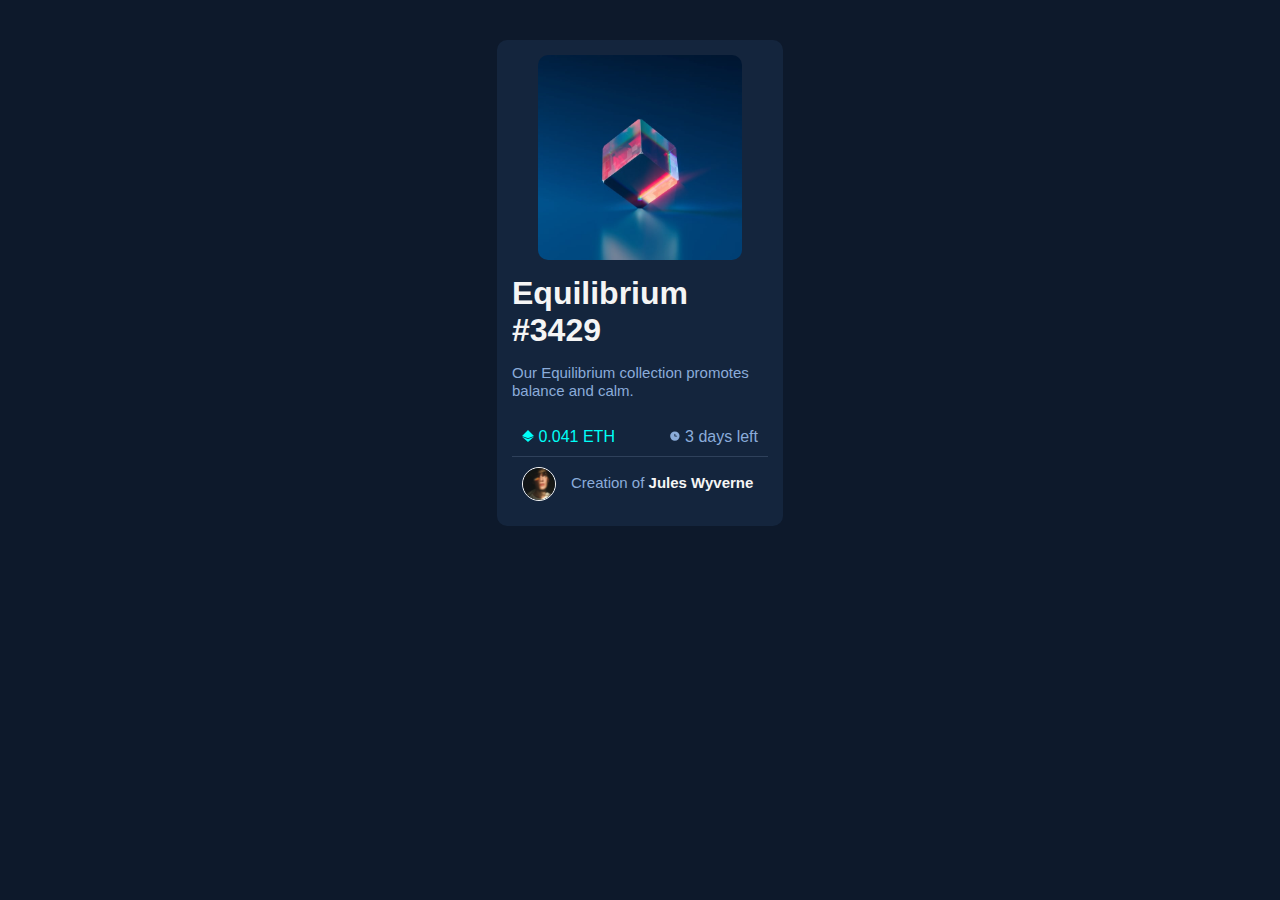
<file: NFT-VIEW/index.html>
<!DOCTYPE html>
<html lang="pt-br">
<head>
  <meta charset="UTF-8">
  <meta name="viewport" content="width=device-width, initial-scale=1.0"> 


  <link rel="stylesheet" media="(max-width: 780px)" href="phones.css">
  <link rel="stylesheet" media="(min-width: 781px)" href="desktops.css">
  
  <title>NFT card</title>
  
</head>
<body>
  <main>
    <section class="card">
      <div class="imagen">
        <img src="images/image-equilibrium.jpg" alt="Imagem de um Eterium - representativa" width="80%" height="80%" class="img">

      </div>
      <h1><a href="">Equilibrium #3429</a></h1>

      <span class="description">Our Equilibrium collection promotes balance and calm.</span>
      <br>
      <br>

      <div class="quantidade">
        <span class="eth-quantidade"><img src="images/icon-ethereum.svg" width="12px" height="12px"> 0.041 ETH</span>

        <span class="days"><img src="images/icon-clock.svg" width="12px" height="12px"> 3 days left</span>
      </div> 

      <span class="user">
        <img src="images/image-avatar.png" alt="usuário" width="32px" height="32px" class="user-profile-img"> <span class="creation">Creation of <b><a href="" >Jules Wyverne</a></b></span>
        
      </span> 
    </section>

  </main>  
</body>
</html>
</file>
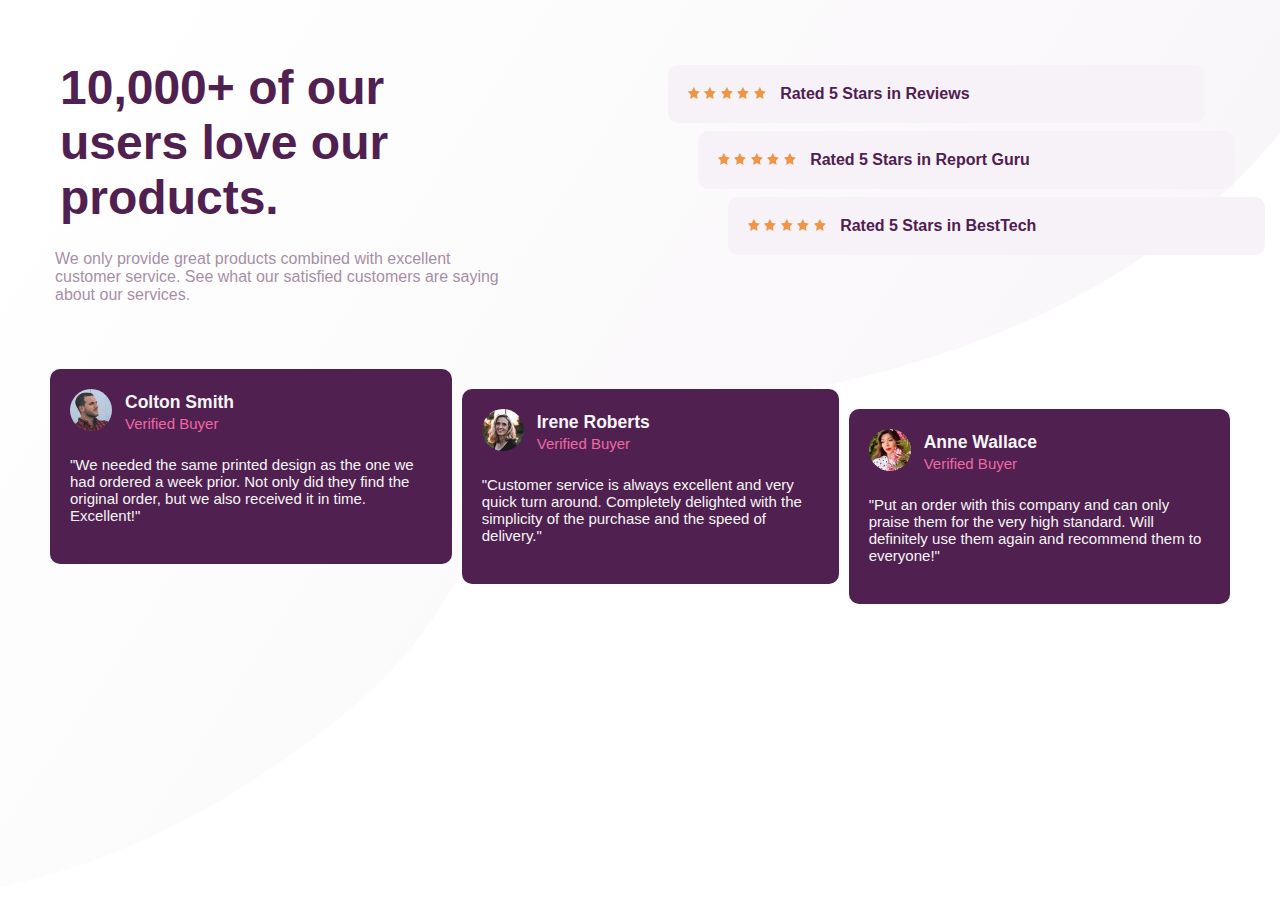
<file: social/index.html>
<!DOCTYPE html>
<html lang="pt">
  <head>
    <meta charset="UTF-8" />
    <meta name="viewport" content="width=device-width, initial-scale=1.0" />
    <!-- displays site properly based on user's device -->

    <title>Frontend Mentor | Social proof section</title>
    <link rel="stylesheet" media="(max-width: 900px)" href="estilo1.css">
    <link rel="stylesheet" media="(min-width: 901px)" href="estilo2.css">

  </head>
  <body>
    <section class="all">
      <div class="text-main">
        <h1 class="title">10,000+ of our<br>users love our<br> products.</h1>

        <p class="description">We only provide great products combined with excellent customer service.
        See what our satisfied customers are saying about our services.</p>
      </div>  

      <section class="five-stars-div">
        <p class="five-stars right">
          <span class="five-stars2">
            <img src="images/icon-star.svg" alt="Cinco estrelas" width="12px" height="12px" class="stars">
            <img src="images/icon-star.svg" alt="Cinco estrelas" width="12px" height="12px" class="stars">
            <img src="images/icon-star.svg" alt="Cinco estrelas" width="12px" height="12px" class="stars">
            <img src="images/icon-star.svg" alt="Cinco estrelas" width="12px" height="12px" class="stars">
            <img src="images/icon-star.svg" alt="Cinco estrelas" width="12px" height="12px" class="stars">
          </span>  <br>
        Rated 5 Stars in Reviews
        </p>
        <p class="five-stars right2">
          <span class="five-stars2">
            <img src="images/icon-star.svg" alt="Cinco estrelas" width="12px" height="12px" class="stars">
            <img src="images/icon-star.svg" alt="Cinco estrelas" width="12px" height="12px" class="stars">
            <img src="images/icon-star.svg" alt="Cinco estrelas" width="12px" height="12px" class="stars">
            <img src="images/icon-star.svg" alt="Cinco estrelas" width="12px" height="12px" class="stars">
            <img src="images/icon-star.svg" alt="Cinco estrelas" width="12px" height="12px" class="stars">
          </span>  <br>
        Rated 5 Stars in Report Guru
        </p>
        <p class="five-stars right3">
          <span class="five-stars2">
            <img src="images/icon-star.svg" alt="Cinco estrelas" width="12px" height="12px" class="stars">
            <img src="images/icon-star.svg" alt="Cinco estrelas" width="12px" height="12px" class="stars">
            <img src="images/icon-star.svg" alt="Cinco estrelas" width="12px" height="12px" class="stars">
            <img src="images/icon-star.svg" alt="Cinco estrelas" width="12px" height="12px" class="stars">
            <img src="images/icon-star.svg" alt="Cinco estrelas" width="12px" height="12px" class="stars">
          </span>  <br>
        Rated 5 Stars in BestTech
        </p>
      </section>
    </section>    
    <section class="comments">
      <div class="peoples y"> 
      <img src="images/image-colton.jpg" alt="Foto de perfil dos usuários" width="42px" height="42px" class="profile-photo"> 
        <h3 class="names">Colton Smith 
        <br> 
            <span class="verified">Verified Buyer</span>
          </h3>  
        <p class="peoples-comments">"We needed the same printed design as the one we had ordered a week prior.
        Not only did they find the original order, but we also received it in time.
        Excellent!"</p></div>
        
        <div class="peoples y2">
          <img src="images/image-irene.jpg" alt="Foto de perfil dos usuários" width="42px" height="42px" class="profile-photo"> 
          <h3 class="names">Irene Roberts<br> 
            <span class="verified">Verified Buyer</span>
          </h3>  
        <p class="peoples-comments">"Customer service is always excellent and very quick turn around. Completely
        delighted with the simplicity of the purchase and the speed of delivery."</p></div>
        
        <div class="peoples y3">
          <img src="images/image-anne.jpg" alt="Foto de perfil dos usuários" width="42px" height="42px" class="profile-photo"> 
          <h3 class="names">Anne Wallace<br> 
            <span class="verified">Verified Buyer</span>
          </h3>
        <p class="peoples-comments">
        "Put an order with this company and can only praise them for the very high
        standard. Will definitely use them again and recommend them to everyone!"</p></div>
    </section>  
  </body>
</html>
</file>
<file: NFT-VIEW/phones.css>
/*GLBOAL*/
*{
	padding: 0;
	margin: 0;
	color: whitesmoke;
}

/*IMPORTS*/
@import url('https://fonts.googleapis.com/css2?family=Outfit:wght@300;400;600&display=swap');
/*CONTEÚDO*/

body{
	background: hsl(217, 54%, 11%);
    font-family: 'Outfit', sans-serif;;
}
main{
	display: flex;
    justify-content: center;
}


.card{
	padding: 15px;
	margin-bottom: 50px;
	margin-top: 50px;
	width: 70%;
	height: 80%;
	background: hsl(216, 50%, 16%);
	border-radius: 10px;
}
.card a{

	text-decoration: none;
}
.card a:hover{
	color: hsl(178, 100%, 50%);
	transition: all 1.3s;

}

.card h1{
	margin-top: 15px;
	margin-bottom: 15px;
}
.imagen{
	display: flex;
	justify-content: center;
}

.img{
	border-radius: 10px;
}
.img:hover{
	filter: blur(5px) brightness(0.6);
	transition: all 0.3s;
	border: 1px solid rgba(255, 255, 255, 0.3);
}

.description{
	font-size: 15px;
	font-weight: 300;
	color: hsl(215, 51%, 70%);
}

.quantidade{
	display: flex;
	justify-content: space-between;
	margin-bottom: 5px;
	border-bottom: 1px solid hsl(215, 32%, 27%);
	padding: 10px;
}

.eth-quantidade{
	color: hsl(178, 100%, 50%);
}

.days{
	color: hsl(215, 51%, 70%);
}

.user{
	margin: 5px;
	display: flex;
}
.user-profile-img{
	border: 1px solid whitesmoke;
	border-radius: 100%;
	margin: 5px;
}
.creation{
	font-size: 15px;
	transform: translateY(12px);
	color: hsl(215, 51%, 70%);
	margin-left: 10px;
}
.creation b{
	color: whitesmoke;
}
.creation a{
	text-decoration: none;
}

.creation a:hover{
	color: hsl(178, 100%, 50%);
	transition: all 1.3s;
}
</file>
<file: NFT-VIEW/desktops.css>
/*GLBOAL*/
*{
	padding: 0;
	margin: 0;
	color: whitesmoke;
}

/*IMPORTS*/
@import url('https://fonts.googleapis.com/css2?family=Outfit:wght@300;400;600&display=swap');
/*CONTEÚDO*/

body{
	background: hsl(217, 54%, 11%);
    font-family: 'Outfit', sans-serif;
}
main{

	transform: translateY(40px);
	display: flex;
    justify-content: center;
}


.card{
	padding: 15px;
	width: 20%;
	height: 60%;
	background: hsl(216, 50%, 16%);
	border-radius: 10px;
}

.card h1{
	margin-top: 15px;
	margin-bottom: 15px;
}
.card a{

	text-decoration: none;
}
.card a:hover{
	color: hsl(178, 100%, 50%);
	transition: all 1.3s;

}
.imagen{
	display: flex;
	justify-content: center;
}

.img{
	border-radius: 10px;
	align-items: center;
}
.img:hover{
	filter: blur(5px) brightness(0.6);
	transition: all 0.3s;
	border: 1px solid rgba(255, 255, 255, 0.3);
}


.description{
	font-size: 15px;
	font-weight: 300;
	color: hsl(215, 51%, 70%);
}

.quantidade{
	display: flex;
	justify-content: space-between;
	margin-bottom: 5px;
	border-bottom: 1px solid hsl(215, 32%, 27%);
	padding: 10px;
}

.eth-quantidade{
	color: hsl(178, 100%, 50%);
}

.days{
	color: hsl(215, 51%, 70%);
}

.user{
	margin: 5px;
	display: flex;
}
.user-profile-img{
	border: 1px solid whitesmoke;
	border-radius: 100%;
	margin: 5px;
}
.creation{
	font-size: 15px;
	transform: translateY(12px);
	color: hsl(215, 51%, 70%);
	margin-left: 10px;
}
.creation b{
	color: whitesmoke;
}
.creation a{
	text-decoration: none;
}

.creation a:hover{
	color: hsl(178, 100%, 50%);
	transition: all 1.3s;
}
</file>
<file: social/estilo1.css>
*{
	
	margin: 0px;
	font-family: 'League Spartan', sans-serif;
}
@import url('https://fonts.googleapis.com/css2?family=League+Spartan:wght@400;500;700&display=swap');


body{
	background: url(images/bg-pattern-top-mobile.svg);
	background-attachment: fixed;
	background-position: top;
    background-size: cover;
	background-repeat: no-repeat;
	padding: 15px;
}


.title{
	text-align: center;
	font-size: 3rem;
	color: hsl(300, 43%, 22%);
	font-weight: 700;
	padding: 15px;
}
.description{
	opacity: 0.5;
	text-align: center;
	color: hsl(300, 43%, 22%);
	padding: 10px;
}

.five-stars-div{
	display: flex;
	flex-direction: column;
	padding: 15px;
}
.five-stars{
	text-align: center;
	color: hsl(300, 43%, 22%);
	background: hsl(300, 24%, 96%);
	margin: 5px;
	font-weight: 700;
	border-radius: 10px;
	margin-bottom: 3px;
	padding: 10px;
}
.stars{
	padding: 0px;
}

.peoples{
	background: hsl(300, 43%, 22%);
	padding: 20px;
	margin: 5px;
	border-radius: 10px;
	color: whitesmoke;
	font-size: 15px;
}
.profile-photo{
	border-radius: 100px;
}
.names{
	transform: translateX(55px) translateY(-42px);
}

.verified{
	color: hsl(333, 80%, 67%);
	font-size: 15px;
	font-weight: 400;

}

.peoples-comments{
	transform: translateY(-20px);
	font-weight: 500;
}
</file>
<file: social/estilo2.css>
*{
	
	margin: 0px;
	font-family: 'League Spartan', sans-serif;
}
@import url('https://fonts.googleapis.com/css2?family=League+Spartan:wght@400;500;700&display=swap');


body{
	background: url(images/bg-pattern-top-mobile.svg);
	background-attachment: fixed;
	background-position: top;
    background-size: cover;
	background-repeat: no-repeat;
	padding: 45px;
}

.all{
	display: flex;
	margin-bottom: 50px;
}

.text-main{
	width: 60%;
	display: flex;
	flex-direction: column;
	
}
.title{
	
	font-size: 3rem;
	color: hsl(300, 43%, 22%);
	font-weight: 700;
	padding: 15px;
}
.description{
	opacity: 0.5;
	
	color: hsl(300, 43%, 22%);
	padding: 10px;
	width: 70%;
}

.five-stars-div{
	display: flex;
	flex-direction: column;
	padding: 15px;
	width: 45%;
}
.five-stars-div br{
	display: none;
}
.right{
	transform: translateX(-60px);
}
.right2{
	transform: translateX(-30px);

}
.rigth3{

}
.five-stars{

	color: hsl(300, 43%, 22%);
	background: hsl(300, 24%, 96%);
	margin: 5px;
	font-weight: 700;
	border-radius: 10px;
	margin-bottom: 3px;
	padding: 20px;
	width: 100%;
}
.five-stars2{
	margin-right: 10px;
}
.stars{
	padding: 0px;
}

.comments{
	display: flex;
}

.peoples{
	background: hsl(300, 43%, 22%);
	padding: 20px;
	margin: 5px;
	border-radius: 10px;
	color: whitesmoke;
	font-size: 15px;
}
.profile-photo{
	border-radius: 100px;
}
.names{
	transform: translateX(55px) translateY(-42px);
}

.verified{
	color: hsl(333, 80%, 67%);
	font-size: 15px;
	font-weight: 400;

}

.peoples-comments{
	transform: translateY(-20px);
	font-weight: 500;
}

.y2{
	transform: translateY(20px);
}
.y3{
	transform: translateY(40px);
}
</file>
